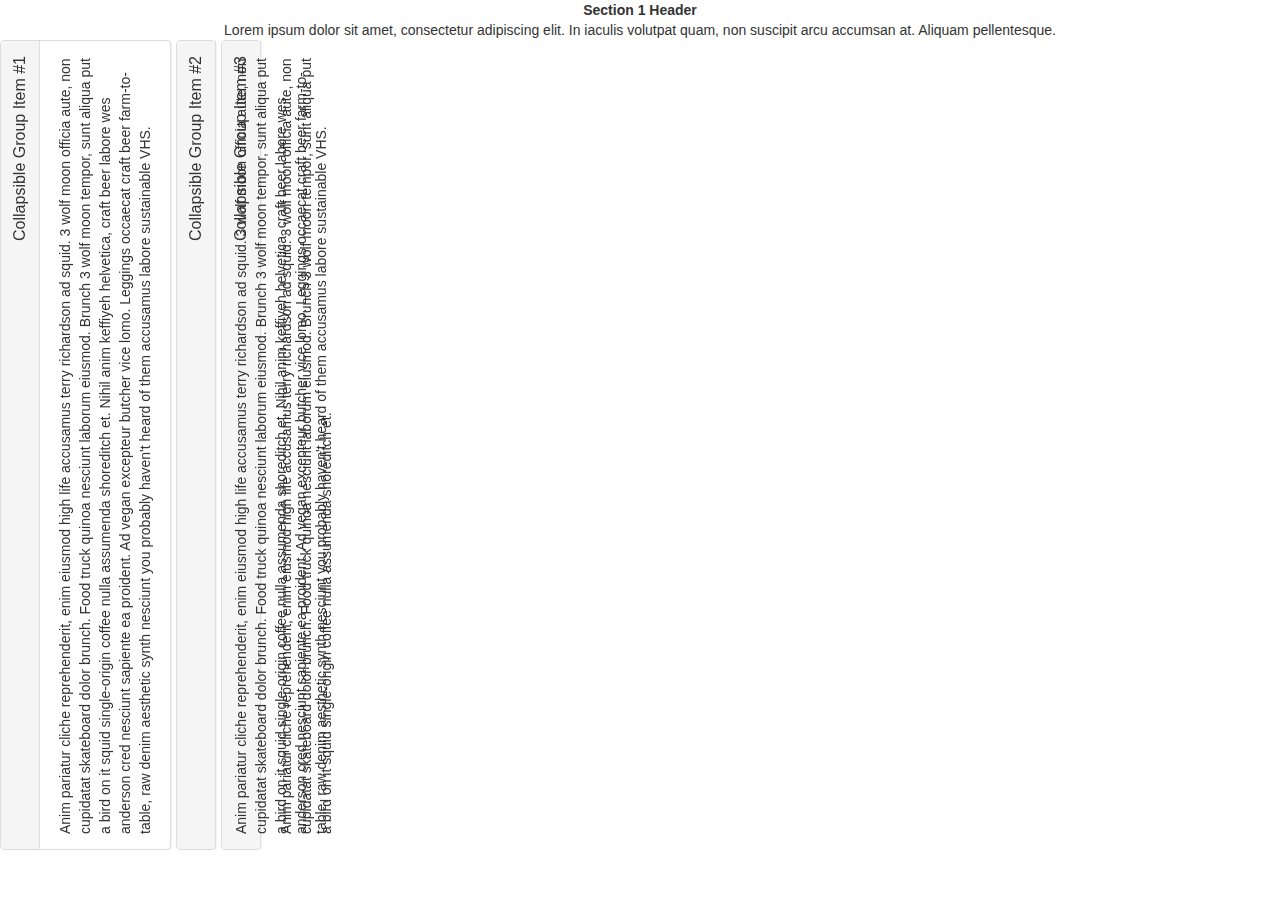
<file: index.html>
﻿<!DOCTYPE html>
<head>
	<link href="http://maxcdn.bootstrapcdn.com/bootstrap/3.2.0/css/bootstrap.min.css" rel="stylesheet"/>
	<link rel="stylesheet" href="style.css"/>
	<script src="https://ajax.googleapis.com/ajax/libs/jquery/2.1.0/jquery.min.js"></script>
	<script src="http://maxcdn.bootstrapcdn.com/bootstrap/3.2.0/js/bootstrap.min.js"></script>
</head>
<body>
	<div id="accordiontitle">
		<div class="pagetitle text-center">
			<div class="pink"></div>
			<div class="panelContent p1"> <strong>Section 1 Header</strong><br/>
				Lorem ipsum dolor sit amet, consectetur adipiscing elit. In iaculis volutpat quam, non suscipit arcu accumsan at. Aliquam pellentesque.
			</div>
		</div>
    </div><!-- ADD THIS -->
	<!-- ACCORDION START -->
	<div id="accordionparent">
    <div class="panel-group" id="accordion" role="tablist" aria-multiselectable="true">
      <div class="panel panel-default ">
        <div class="panel-heading" role="tab" id="headingOne">
          <h4 class="panel-title">
            <a data-toggle="collapse" data-parent="#accordion" href="#collapseOne" aria-expanded="true" aria-controls="collapseOne" class="">
              Collapsible Group Item #1
            </a>
          </h4>
        </div>
        <div id="collapseOne" class="panel-collapse collapse in" role="tabpanel" aria-labelledby="headingOne" aria-expanded="true">
          <div class="panel-body">
            Anim pariatur cliche reprehenderit, enim eiusmod high life accusamus terry richardson ad squid. 3 wolf moon officia aute, non cupidatat skateboard dolor brunch. Food truck quinoa nesciunt laborum eiusmod. Brunch 3 wolf moon tempor, sunt aliqua put a bird on it squid single-origin coffee nulla assumenda shoreditch et. Nihil anim keffiyeh helvetica, craft beer labore wes anderson cred nesciunt sapiente ea proident. Ad vegan excepteur butcher vice lomo. Leggings occaecat craft beer farm-to-table, raw denim aesthetic synth nesciunt you probably haven't heard of them accusamus labore sustainable VHS.
          </div>
        </div>
      </div>
      <div class="panel panel-default ">
        <div class="panel-heading" role="tab" id="headingTwo">
          <h4 class="panel-title">
            <a class="collapsed" data-toggle="collapse" data-parent="#accordion" href="#collapseTwo" aria-expanded="false" aria-controls="collapseTwo">
              Collapsible Group Item #2
            </a>
          </h4>
        </div>
        <div id="collapseTwo" class="panel-collapse collapse in" role="tabpanel" aria-labelledby="headingTwo" aria-expanded="false" style="height: 0px;">
          <div class="panel-body">
            Anim pariatur cliche reprehenderit, enim eiusmod high life accusamus terry richardson ad squid. 3 wolf moon officia aute, non cupidatat skateboard dolor brunch. Food truck quinoa nesciunt laborum eiusmod. Brunch 3 wolf moon tempor, sunt aliqua put a bird on it squid single-origin coffee nulla assumenda shoreditch et. Nihil anim keffiyeh helvetica, craft beer labore wes anderson cred nesciunt sapiente ea proident. Ad vegan excepteur butcher vice lomo. Leggings occaecat craft beer farm-to-table, raw denim aesthetic synth nesciunt you probably haven't heard of them accusamus labore sustainable VHS.
          </div>
        </div>
      </div>
      <div class="panel panel-default ">
        <div class="panel-heading" role="tab" id="headingThree">
          <h4 class="panel-title">
            <a class="collapsed" data-toggle="collapse" data-parent="#accordion" href="#collapseThree" aria-expanded="false" aria-controls="collapseThree">
              Collapsible Group Item #3
            </a>
          </h4>
        </div>
        <div id="collapseThree" class="panel-collapse collapse in" role="tabpanel" aria-labelledby="headingThree" aria-expanded="false" style="height: 0px;">
          <div class="panel-body">
            Anim pariatur cliche reprehenderit, enim eiusmod high life accusamus terry richardson ad squid. 3 wolf moon officia aute, non cupidatat skateboard dolor brunch. Food truck quinoa nesciunt laborum eiusmod. Brunch 3 wolf moon tempor, sunt aliqua put a bird on it squid single-origin coffee nulla assumenda shoreditch et.
          </div>
        </div>
      </div>
    </div>
  </div>
	<!--	
	<script>
	$('.collapse').collapse();
	</script>
	-->
<body>
</file>
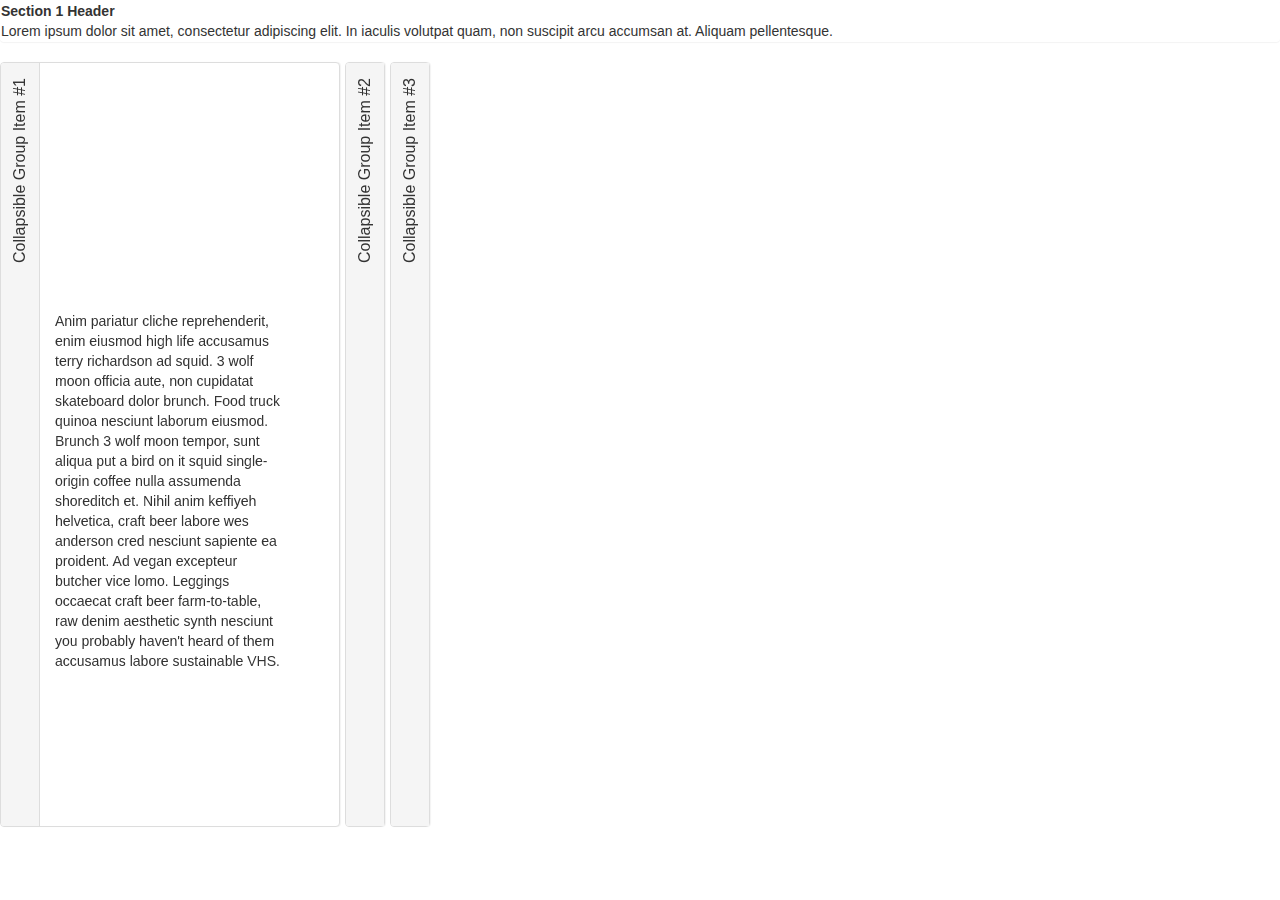
<file: index_horizontal_accordion_fixed_width.html>
﻿<!DOCTYPE html>
<head>
	<script src="https://ajax.googleapis.com/ajax/libs/jquery/2.1.0/jquery.min.js"></script>
	<script src="http://maxcdn.bootstrapcdn.com/bootstrap/3.2.0/js/bootstrap.min.js"></script>
	<link href="http://maxcdn.bootstrapcdn.com/bootstrap/3.2.0/css/bootstrap.min.css" rel="stylesheet"/>
	<link rel="stylesheet" href="style_fixedwidth.css"/>
</head>
<body>
 <div id="accordiontitle">
    <div class="panel">
      <div class="pink"></div>
      <div class="panelContent p1"> <strong>Section 1 Header</strong><br/>
        Lorem ipsum dolor sit amet, consectetur adipiscing elit. In iaculis volutpat quam, non suscipit arcu accumsan at. Aliquam pellentesque.
      </div>
</div>
    </div>
<div>
            <div class="panel-group" id="accordion" role="tablist">
  <div class="panel panel-default">
    <div class="panel-heading" role="tab">
      <h4 class="panel-title">
        <a data-toggle="collapse" data-parent="#accordion" href="#collapseOne">
          Collapsible Group Item #1
        </a>
      </h4>
    </div>
    <div id="collapseOne" class="panel-collapse collapse in" role="tabpanel">
      <div class="panel-body">
        <div class="cont">
               Anim pariatur cliche reprehenderit, enim eiusmod high life accusamus terry richardson ad squid. 3 wolf moon officia aute, non cupidatat skateboard dolor brunch. Food truck quinoa nesciunt laborum eiusmod. Brunch 3 wolf moon tempor, sunt aliqua put a bird on it squid single-origin coffee nulla assumenda shoreditch et. Nihil anim keffiyeh helvetica, craft beer labore wes anderson cred nesciunt sapiente ea proident. Ad vegan excepteur butcher vice lomo. Leggings occaecat craft beer farm-to-table, raw denim aesthetic synth nesciunt you probably haven't heard of them accusamus labore sustainable VHS.
          </div>   
      </div>
    </div>
  </div>
  <div class="panel panel-default">
    <div class="panel-heading">
      <h4 class="panel-title">
        <a data-toggle="collapse" data-parent="#accordion" href="#collapseTwo">
          Collapsible Group Item #2
        </a>
      </h4>
    </div>
    <div id="collapseTwo" class="panel-collapse collapse" role="tabpanel">
      <div class="panel-body">
        <div class="cont">
               Anim pariatur cliche reprehenderit, enim eiusmod high life accusamus terry richardson ad squid. 3 wolf moon officia aute, non cupidatat skateboard dolor brunch. Food truck quinoa nesciunt laborum eiusmod. Brunch 3 wolf moon tempor, sunt aliqua put a bird on it squid single-origin coffee nulla assumenda shoreditch et. Nihil anim keffiyeh helvetica, craft beer labore wes anderson cred nesciunt sapiente ea proident. Ad vegan excepteur butcher vice lomo. Leggings occaecat craft beer farm-to-table, raw denim aesthetic synth nesciunt you probably haven't heard of them accusamus labore sustainable VHS.
          </div>   
      </div>
    </div>
  </div>
  <div class="panel panel-default">
    <div class="panel-heading">
      <h4 class="panel-title">
        <a data-toggle="collapse" data-parent="#accordion" href="#collapseThree">
          Collapsible Group Item #3
        </a>
      </h4>
    </div>
    <div id="collapseThree" class="panel-collapse collapse" role="tabpanel">
      <div class="panel-body">
          <div class="cont">
               Anim pariatur cliche reprehenderit, enim eiusmod high life accusamus terry richardson ad squid. 3 wolf moon officia aute, non cupidatat skateboard dolor brunch. Food truck quinoa nesciunt laborum eiusmod. Brunch 3 wolf moon tempor, sunt aliqua put a bird on it squid single-origin coffee nulla assumenda shoreditch et. Nihil anim keffiyeh helvetica, craft beer labore wes anderson cred nesciunt sapiente ea proident. Ad vegan excepteur butcher vice lomo. Leggings occaecat craft beer farm-to-table, raw denim aesthetic synth nesciunt you probably haven't heard of them accusamus labore sustainable VHS.
          </div>    
      </div>
    </div>
  </div>
</div>
    </div>
<script>
	$(window).resize(function(){
		var winHeight = window.innerHeight;
		var winWidth = window.innerWidth;
		alert("This window is "+winWidth+"px wide and "+winHeight+"px high.");
	})
</script>
<body>
</file>
<file: style.css>
﻿/*
@media (max-height:320px){	
	.panel {width:60%;}
}
@media (min-height:480px){
	.panel {width:60%;}
}
@media (min-height:800px){
	
	.panel {width:60%;}
}
@media (min-height:1080){
	
	.panel {width:60%;}
}
 /* width controls the height of accordion, if it set to "pull-right", it will reside on top-left corner of the monitor */
 #accordion {width:90vh;}
.panel {width:100%;}
.panel-group {
  z-index: 100;
  -webkit-backface-visibility: hidden;
  -webkit-transform: translateX(-100%) rotate(-90deg);
  -webkit-transform-origin: right top;
  -moz-transform: translateX(-100%) rotate(-90deg);
  -moz-transform-origin: right top;
  -o-transform: translateX(-100%) rotate(-90deg);
  -o-transform-origin: right top;
  transform: translateX(-100%) rotate(-90deg);
  transform-origin: right top;
}
.panel-heading {
  height: 80%;
}
.panel-title {
  height:18px;
}
.panel-title a {
  float:right;
  text-decoration:none;
  padding: 10px 0px;
  margin: -10px 0px;
}
.panel-body {
  height:auto;
}
.cont {
   width: 40%;
  -webkit-backface-visibility: hidden;
  -webkit-transform: translateX(0%) rotate(90deg);
  -webkit-transform-origin: left top;
  -moz-transform: translateX(0%) rotate(90deg);
  -moz-transform-origin: left top;
  -o-transform: translateX(0%) rotate(90deg);
  -o-transform-origin: left top;
  transform: translateX(0%) rotate(90deg);
  transform-origin: left top;
}
.cont {
  /*margin-left:1000px;*/
  position: absolute;
}
/*
.vertical{
    writing-mode:tb-rl;
    -webkit-transform:rotate(90deg);
    -moz-transform:rotate(90deg);
    -o-transform: rotate(90deg);
    white-space:nowrap;
    display:block;
    bottom:0;
    width:20px;
    height:20px;
}*/
</file>
<file: style_fixedwidth.css>
﻿@media (min-width:1200px){
	.cont {width: 30%; margin-left:350px;}
	.panel-body {height:300px;}	
}

#accordion {width:85vh;}
.panel {width:100%;}
.panel-group {
  z-index: 100;
  -webkit-backface-visibility: hidden;
  -webkit-transform: translateX(-100%) rotate(-90deg);
  -webkit-transform-origin: right top;
  -moz-transform: translateX(-100%) rotate(-90deg);
  -moz-transform-origin: right top;
  -o-transform: translateX(-100%) rotate(-90deg);
  -o-transform-origin: right top;
  transform: translateX(-100%) rotate(-90deg);
  transform-origin: right top;
}
.panel-heading {
  height: 100%;
}
.panel-title {
  height:18px
}
.panel-title a {
  float:right;
  text-decoration:none;
  padding: 10px 0px;
  margin: -10px 0px;
}
.panel-body {
  height:250px;
}
.cont {
   width: 40%;
  -webkit-backface-visibility: hidden;
  -webkit-transform: translateX(0%) rotate(90deg);
  -webkit-transform-origin: left top;
  -moz-transform: translateX(0%) rotate(90deg);
  -moz-transform-origin: left top;
  -o-transform: translateX(0%) rotate(90deg);
  -o-transform-origin: left top;
  transform: translateX(0%) rotate(90deg);
  transform-origin: left top;
}
.cont {
  margin-left:450px;
  position: absolute;
}
@media (min-width:480px){
	#accordion {width:82vh;}
	.cont {width: 50%; margin-left:350px;}
	.panel-body {height:300px;}
}
@media (min-width:700px){
	#accordion {width:83vh;}
	.cont {width: 55%; margin-left:400px;}
	.panel-body {height:300px;}
}
@media (min-width:768px){
	#accordion {width:85vh;}
	.cont {width: 50%; margin-left:400px;}
	.panel-body {height:300px;}
}
@media (min-width:992px){
	.cont {width: 40%; margin-left:500px;}
	.panel-body {height:300px;}
}
@media (min-width:1200px){
	.cont {width: 30%; margin-left:500px;}
	.panel-body {height:300px;}
}
</file>
